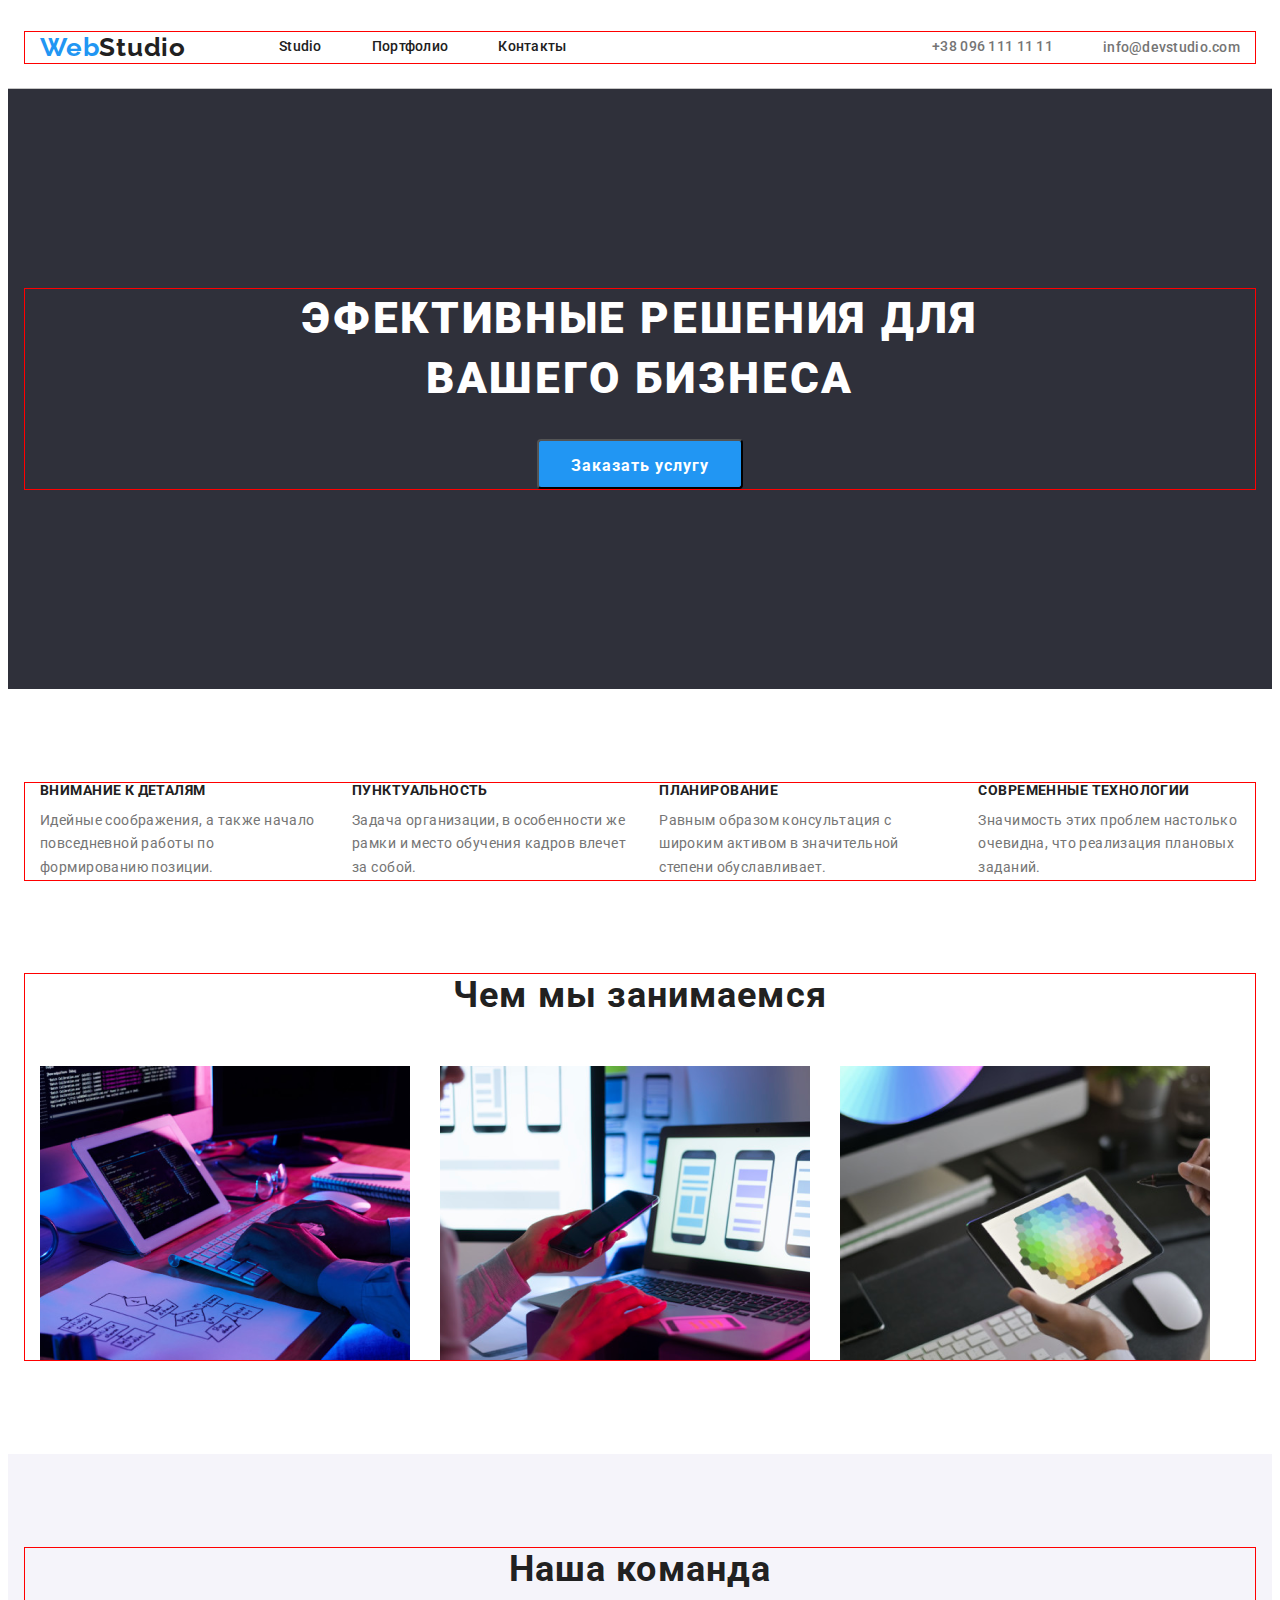
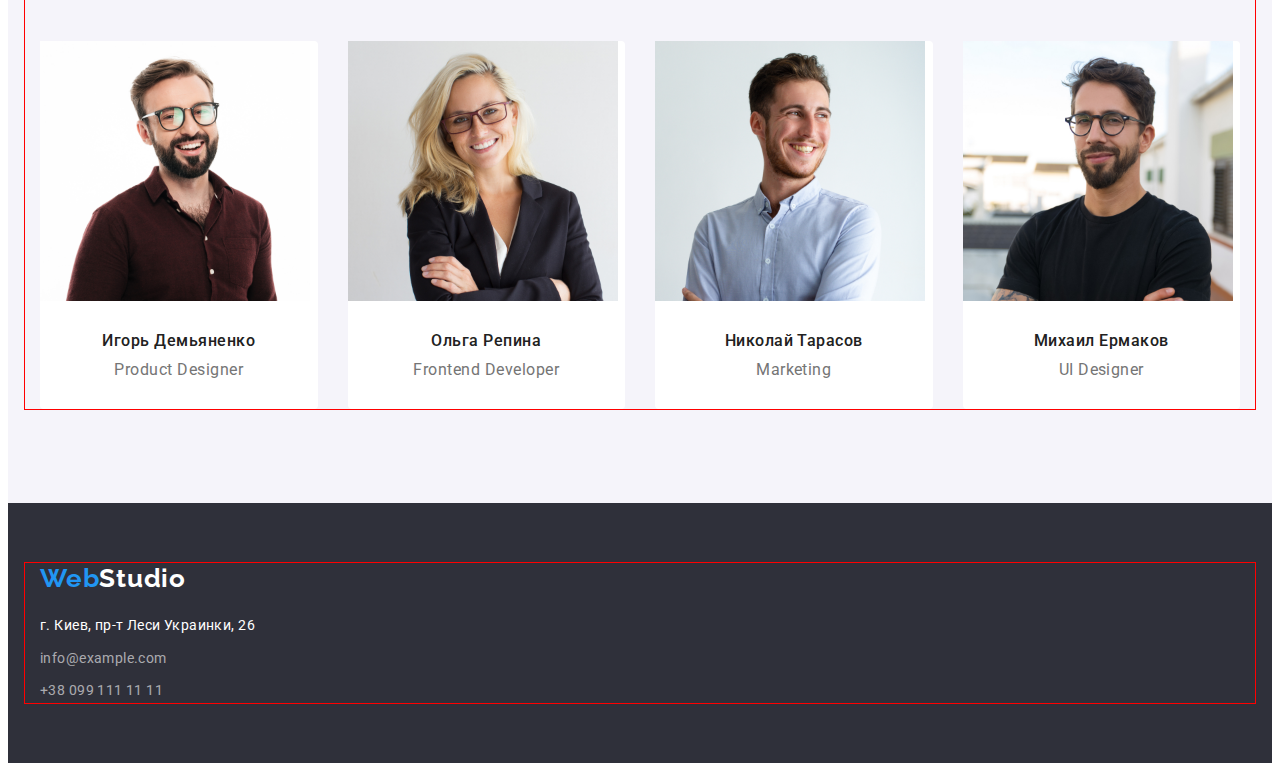
<file: index.html>
<!DOCTYPE html>
<html lang="ru">
<head>
    <meta charset="UTF-8">
    <meta http-equiv="X-UA-Compatible" content="IE=edge">
    <meta name="viewport" content="width=device-width, initial-scale=1.0">
    <link rel="preconnect" href="https://fonts.googleapis.com">
    <link rel="preconnect" href="https://fonts.gstatic.com" />
    <link href="https://fonts.googleapis.com/css2?family=Raleway:wght@700&family=Roboto:wght@400;500;700;900&display=swap"
          rel="stylesheet"/>
    <title>WebStudio</title>
    <link rel="stylesheet" href="https://cdnjs.cloudflare.com/ajax/libs/modern-normalize/1.1.0/modern-normalize.min.css"
        integrity="sha512-wpPYUAdjBVSE4KJnH1VR1HeZfpl1ub8YT/NKx4PuQ5NmX2tKuGu6U/JRp5y+Y8XG2tV+wKQpNHVUX03MfMFn9Q=="
        crossorigin="anonymous" referrerpolicy="no-referrer" />
    <link rel="stylesheet" href="./css/styles.css"/>
</head>
<body>
    <!--Шапка сайта-->
    <header class="header">
        <div class="container">
            <a class="header-logo link" href="/">
                <span class="ingredient">Web</span>Studio</a>
            <nav class="header-nav">
                <ul class="header-list list">
                    <li class="header-item"><a href="index.html" class="header-link link" target="_blank">Studio</a></li>
                    <li class="header-item"><a href="portfolio.html" class="header-link link" target="_blank">Портфолио</a></li>
                    <li class="header-item"><a href="/" class="header-link link" target="_blank">Контакты</a></li>
                </ul>
            </nav>
            <ul class="header-list list link">
                <li class="header-item"><a class="header-tel link" href="tel:+380961111111">+38 096 111 11 11</a></li>
                <li class="header-item"><a class="header-mail link" href="mailto:info@devstudio.com">info@devstudio.com</a></li>
                </ul>
        </div>
    </header>
    <!--Main-->
    <main>
    <!--Герой-->
    <section class="hero">
        <div class="container">
            <h1 class="hero-title">ЭФЕКТИВНЫЕ РЕШЕНИЯ ДЛЯ ВАШЕГО БИЗНЕСА</h1>
            <button type="button" class="hero-btn" onclick="onClick()">Заказать услугу</button>
        </div>
    </section>
    <!--Кто мы и что предлагаем-->
    <section class="about">
        <div class="container">
            <h2 class="visually-hidden">О нас</h2>
            <ul class="about-list-benefits list">
                <li class="about-item-benefits">
                    <h3 class="about-title-benefits">Внимание к деталям</h3>
                    <p class="about-text-benefits">Идейные соображения, а также начало повседневной работы по формированию позиции.</p>
                </li>
                <li class="about-item-benefits">
                    <h3 class="about-title-benefits">Пунктуальность</h3>
                    <p class="about-text-benefits">Задача организации, в особенности же рамки и место обучения кадров влечет за собой.</p>
                </li>
                <li class="about-item-benefits">
                    <h3 class="about-title-benefits">Планирование</h3>
                    <p class="about-text-benefits">Равным образом консультация с широким активом в значительной степени обуславливает.</p>            
                </li>
                <li class="about-item-benefits">
                    <h3 class="about-title-benefits">Современные технологии</h3>
                    <p class="about-text-benefits">Значимость этих проблем настолько очевидна, что реализация плановых заданий.</p>
                </li>
            </ul>
        </div>
        </section>
        <!--Наши услуги-->
        <section class="services">
            <div class="container">
                <h4 class="about-title-services">Чем мы занимаемся</h4>
            <ul class="about-list-services list">
                <li class="about-item">
                    <img src="./images/img1.png" alt="Создаем сайт" width="370" height="294"/>
                </li>
                <li class="about-item">
                    <img src="./images/img2.png" alt="Разрабатываем мобильное приложение" width="370" height="294"/>
                </li>
                <li class="about-item">
                    <img src="./images/img3.png" alt="Web-дизайн" width="370" height="294"/>
                </li>
            </ul>
            </div>        
        </section> 
    <!--Команда-->
        <section class="team">
            <div class="container">
            <h2 class="team-title">Наша команда</h2>
            <ul class="team-list list">
                <li class="team-item">
                    <img src="./images/img11.jpg" alt="Фронтенд-разработчик" width="270" height="260" />
                        <div class="team-item-typical">
                        <h3 class="team-item-title">Игорь Демьяненко</h3>
                        <p class="team-item-text">Product Designer</p>
                        </div>
                </li>
                <li class="team-item">
                    <img src="./images/img12.jpg" alt="Фронтенд-разработчик" width="270" height="260"/>
                        <div class="team-item-typical">
                        <h3 class="team-item-title">Ольга Репина</h3>
                        <p class="team-item-text">Frontend Developer</p>
                        </div>
                </li>
                <li class="team-item">
                    <img src="./images/img13.jpg" alt="Маркетолог" width="270" height="260"/>
                        <div class="team-item-typical">
                        <h3 class="team-item-title">Николай Тарасов</h3>
                        <p class="team-item-text">Marketing</p>
                        </div>
                </li>
                <li class="team-item">
                    <img src="./images/img14.jpg" alt="Дизайнер пользовательского интерфейса" width="270" height="260"/>
                        <div class="team-item-typical">
                        <h3 class="team-item-title">Михаил Ермаков</h3>
                        <p class="team-item-text">UI Designer</p> 
                        </div>             
                </li>
            </ul>
            </div>
        </section>
    </main>
    <!--Footer-->
    <footer class="footer">
        <div class="container">
        <a class="footer-logo link" href="/">
        <span class="ingredient">Web</span>Studio</a>
        <address class="footer-address list link">
            <ul class="footer-list list link">
                <li class="footer-item"><a class="footer-map-link link" href="https://goo.gl/maps/CuazaA1xNUoPJADu5" target="_blank">г. Киев, пр-т Леси Украинки, 26</a></li>
                <li class="footer-item"><a class="footer-mail-link link" href="mailto:info@example.com">info@example.com</a></li>
                <li class="footer-item"><a class="footer-tel-link link" href="tel:+380991111111">+38 099 111 11 11</a></li>
            </ul>
        </address>
        </div>
    </footer>
</body>
</html>
</file>
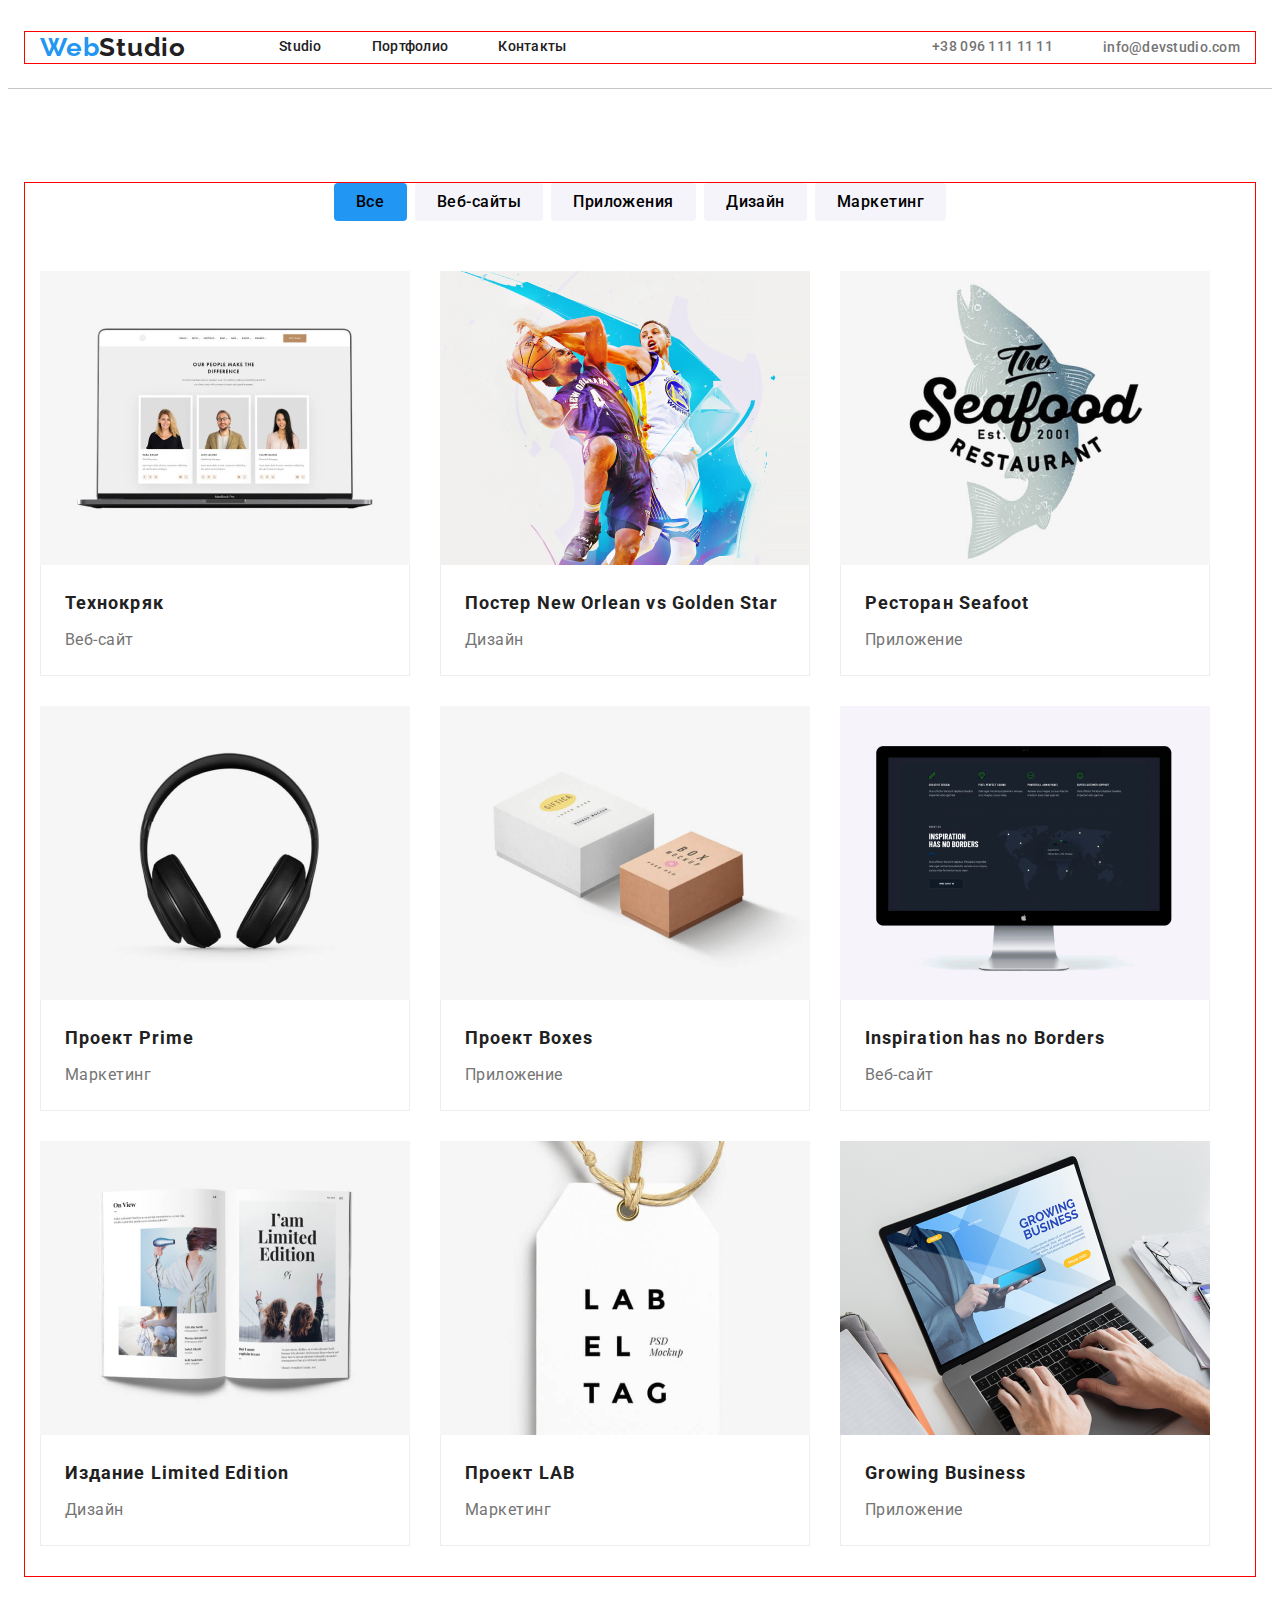
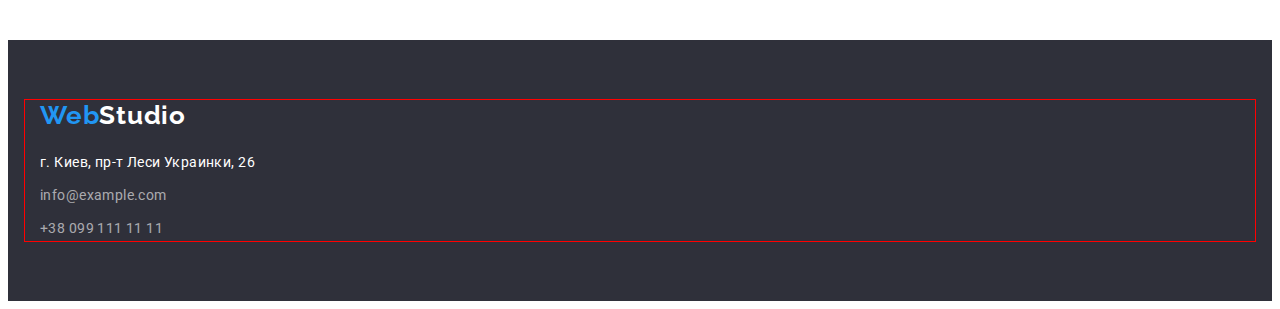
<file: portfolio.html>
<!DOCTYPE html>
<html lang="ru">
<head>
    <meta charset="UTF-8">
    <meta http-equiv="X-UA-Compatible" content="IE=edge">
    <meta name="viewport" content="width=device-width, initial-scale=1.0">
    <link rel="preconnect" href="https://fonts.googleapis.com">
    <link rel="preconnect" href="https://fonts.gstatic.com" />
    <link href="https://fonts.googleapis.com/css2?family=Raleway:wght@700&family=Roboto:wght@400;500;700;900&display=swap"
          rel="stylesheet" />
    <title>WebStudio</title>
    <link rel="stylesheet" href="https://cdnjs.cloudflare.com/ajax/libs/modern-normalize/1.1.0/modern-normalize.min.css"
        integrity="sha512-wpPYUAdjBVSE4KJnH1VR1HeZfpl1ub8YT/NKx4PuQ5NmX2tKuGu6U/JRp5y+Y8XG2tV+wKQpNHVUX03MfMFn9Q=="
        crossorigin="anonymous" referrerpolicy="no-referrer" />
    <link rel="stylesheet" href="./css/styles.css" />
</head>
<body>
    <!--Шапка сайта-->
<header class="header">
    <div class="container">
        <a class="header-logo link" href="/">
            <span class="ingredient">Web</span>Studio</a>
    <nav class="header-nav">
        <ul class="header-list list">
            <li class="header-item"><a href="index.html" class="header-link link" target="_blank">Studio</a></li>
            <li class="header-item"><a href="portfolio.html" class="header-link link" target="_blank">Портфолио</a></li>
            <li class="header-item"><a href="/" class="header-link link" target="_blank">Контакты</a></li>
        </ul>
    </nav>
    <ul class="header-list list link">
        <li class="header-item"><a class="header-tel link" href="tel:+380961111111">+38 096 111 11 11</a></li>
        <li class="header-item"><a class="header-mail link" href="mailto:info@devstudio.com">info@devstudio.com</a></li>
    </ul>
    </div>
</header>
    <!--Main-->
    <main>
    <!--Наши проекты и услуги-->
        <section class="projects ">
            <div class="container">
            <h2 class="visually-hidden">Наши проекты и услуги</h2>
                <ul class="projects-btn-list list">
                    <li class="projects-item-btn"> <button type="button" class="projects-btn-all" onclick()">Все</button></li>
                    <li class="projects-item-btn"> <button type="button" class="projects-btn-web" onclick()">Веб-сайты</button></li>
                    <li class="projects-item-btn"> <button type="button" class="projects-btn-applications" onclick()">Приложения</button></li>
                    <li class="projects-item-btn"> <button type="button" class="projects-btn-design" onclick()">Дизайн</button></li>
                    <li class="projects-item-btn"> <button type="button" class="projects-btn-marketing" onclick()">Маркетинг</button></li>
                </ul>
                <ul class="projects-gallery-list list">
                    <li class="projects-item-gallery">
                        <img src="./images/img 21.png" alt="Технокоманда" width="370" height="294" />
                        <div class="projects-item-gallery-typical">
                        <h3 class="projects-item-gallery-title">Технокряк</h3>
                        <p class="projects-gallery-text">Веб-сайт</p>
                        </div>
                    </li>                    
                    <li class="projects-item-gallery">
                        <img src="./images/img 22.png" alt="Постер" width="370" height="294" />
                        <div class="projects-item-gallery-typical">
                        <h3 class="projects-item-gallery-title">Постер New Orlean vs Golden Star</h3>
                        <p class="projects-gallery-text">Дизайн</p>
                        </div>
                    </li>
                    <li class="projects-item-gallery"> 
                        <img src="./images/img 23.png" alt="Визитная карточка ресторана Seafoot" width="370" height="294" />
                        <div class="projects-item-gallery-typical">
                        <h3 class="projects-item-gallery-title"> Ресторан Seafoot</h3>
                        <p class="projects-gallery-text">Приложение</p>
                        </div>
                    </li>
                    <li class="projects-item-gallery"> 
                        <img src="./images/img 24.png" alt="Наушники" width="370" height="294" />
                        <div class="projects-item-gallery-typical">
                        <h3 class="projects-item-gallery-title">Проект Prime</h3>
                        <p class="projects-gallery-text">Маркетинг</p>
                        </div>
                    </li>
                    <li class="projects-item-gallery"> 
                        <img src="./images/img 25.png" alt="Коробочные решения" width="370" height="294" />
                        <div class="projects-item-gallery-typical">
                        <h3 class="projects-item-gallery-title">Проект Boxes</h3>
                        <p class="projects-gallery-text">Приложение</p>
                        </div>
                    </li>
                    <li class="projects-item-gallery"> 
                        <img src="./images/img 26.png" alt="Борд на экране монитора" width="370" height="294" />
                        <div class="projects-item-gallery-typical">
                        <h3 class="projects-item-gallery-title">Inspiration has no Borders</h3>
                        <p class="projects-gallery-text">Веб-сайт</p>
                        </div>
                    </li>
                    <li class="projects-item-gallery"> 
                        <img src="./images/img 27.png" alt="Буклет" width="370" height="294" />
                        <div class="projects-item-gallery-typical">
                        <h3 class="projects-item-gallery-title">Издание Limited Edition</h3>
                        <p class="projects-gallery-text">Дизайн</p>
                        </div>
                    </li>
                    <li class="projects-item-gallery"> 
                        <img src="./images/img 28.png" alt="Атрибут с Лого" width="370" height="294" />
                        <div class="projects-item-gallery-typical">
                        <h3 class="projects-item-gallery-title">Проект LAB</h3>
                        <p class="projects-gallery-text">Маркетинг</p>
                        </div>
                    </li>
                    <li class="projects-item-gallery"> 
                        <img src="./images/img 29.png" alt="Демоверсия на экране" width="370" height="294" />
                        <div class="projects-item-gallery-typical">
                        <h3 class="projects-item-gallery-title">Growing Business</h3>
                        <p class="projects-gallery-text">Приложение</p>
                        </div>
                    </li>
                </ul>
            </div>
           </section>
    </main>
    <!--Footer-->
    <footer class="footer">
        <div class="container">
        <a class="footer-logo link" href="/">
        <span class="ingredient">Web</span>Studio</a>
        <address class="footer-address list link">
            <ul class="footer-list list link">
                <li class="footer-item"><a class="footer-map-link link" href="https://goo.gl/maps/CuazaA1xNUoPJADu5"
                    target="_blank">г. Киев, пр-т Леси Украинки, 26</a></li>
                <li class="footer-item"><a class="footer-mail-link link" href="mailto:info@example.com">info@example.com</a>
                </li>
                <li class="footer-item"><a class="footer-tel-link link" href="tel:+380991111111">+38 099 111 11 11</a></li>
            </ul>
        </address>
        </div>
    </footer>
</body>
</html>
</file>
<file: css/styles.css>
:root{
--main-text: #757575;
--second-text:#212121;
--main-btn-background: #2196F3;
--second-btn-background: #F5F4FA;
--main-title-color: #FFFFFF;
--second-title-color: #212121;
--accent-color:#2196F3;
--typical-margin:10px;
--second-margin:4px;
--ofen-margin:30px;
}

p, h1, h2, h3, h4, h5, h6{
    margin: 0;
}

ul,ol{
    margin: 0;
    padding-left: 0;
}

button{
    cursor: pointer;
    display: block;
}

a{
    display: block;
}

img{
    display: block;
}

body{
    background: #FFFFFF;
    font-family: "Roboto", sans-serif;
}
/*------------HEDER-----------------*/
.container{
    width:1200px;
    margin: 0 auto;
    padding-left: 15px;
    padding-right: 15px;
    outline: 1px solid red;
}

.header{
    background: #FFFFFF;
    padding-top: 24px;
    padding-bottom: 25px;
    border-bottom: 1px solid #c5c5c5;;
}

.header .container{
    display: flex;
    align-items: center;
}

.header-logo{
    font-family: "Raleway", sans-serif;
    font-weight: 700;
    font-size: 26px;
    line-height: 1.19;
    letter-spacing: 0.03em;
    color: #212121;
}

.header-logo{
    margin-right: 93px;
}

.ingredient{
    font-family: "Raleway", sans-serif;
    font-weight: 700;
    font-size: 26px;
    line-height: 1.19;
    letter-spacing: 0.03em;
    color: #2196F3;
}

.header-list{
    font-weight: 500;
    font-size: 14px;
    line-height: 1.14;
    letter-spacing: 0.02em;
    color: #212121;
    display: flex;
    margin-left: auto;
}

.list{
    list-style: none;
}

.visually-hidden {
    position: fixed;
    transform: scale(0);
}

.header-link{
    font-weight: 500;
    font-size: 14px;
    line-height: 1.14;
    letter-spacing: 0.02em;
    color: #212121;
}

.header-link:hover,
.header-link:focus {
    color: var(--accent-color);
}

.link{
    text-decoration: none;
}

.header-item:not(:last-child){
    margin-right: 50px;
}

.header-tel{
    font-weight: 500;
    font-size: 14px;
    line-height: 1.14;
    letter-spacing: 0.02em;
    color: #757575;
}

.header-mail{
    font-weight: 500;
    font-size: 14px;
    line-height: 16px;
    letter-spacing: 0.02em;
    color: #757575;
}

.header-tel:hover,
.header-tel:focus,
.header-mail:hover,
.header-mail:focus {
    color: #2196F3;
}
/*------------Hero------------------*/
.hero {
    background: #2F303A;
    padding-top: 200px;
    padding-bottom: 200px;
}

.hero-title{
    font-weight: 900;
    font-size: 44px;
    line-height: 1.36;
    text-align: center;
    letter-spacing: 0.06em;
    text-transform: uppercase;
    color: var(--main-title-color);
    margin: 0 auto;
    margin-bottom: var(--ofen-margin);
    width: 696px;
}

.hero-btn{
    font-family: inherit;
    font-weight: 700;
    font-size: 16px;
    line-height: 1.88;
    letter-spacing: 0.06em;
    color: #FFFFFF;
    background: var(--main-btn-background);
    height: 50px;
    min-width: 200px;
    padding: 10px 32px;
    margin: 0 auto;
    border-radius: 4px;
}

.hero-btn:hover
.hero-btn:focus{
    color:#188CE8
}
/*---------------About---------------*/

.about{
    padding-top:94px;
}

.about-list-benefits{
    display: flex;
}

.about-title-benefits{
    font-weight: 700;
    font-size: 14px;
    line-height: 1.14;
    letter-spacing: 0.03em;
    text-transform: uppercase;
    color: var(--second-title-color);
    margin-bottom:var(--typical-margin);
}

.about-text-benefits{
    font-size: 14px;
    line-height: 1.71;
    letter-spacing: 0.03em;
    color: #757575;
}

.about-title-services{
    font-weight: 700;
    font-size: 36px;
    line-height: 1.17;
    text-align: center;
    letter-spacing: 0.03em;
    color: var(--second-title-color);
    min-width: 376px;
    margin-bottom: 50px;
}

.services{
    padding-top: 94px;
    padding-bottom: 94px;
}
.about-list-services {
    display: flex;
}

.about-item:not(:last-child){
    margin-right: var(--ofen-margin);
}

.about-item-benefits:not(:last-child) {
    margin-right: var(--ofen-margin);
}

.team{
    background: #F5F4FA;
    padding-top: 94px;
    padding-bottom: 94px;
}


.team-title{
    font-family: "Roboto", sans-serif;
    font-weight: 700;
    font-size: 36px;
    line-height: 1.17;
    text-align: center;
    letter-spacing: 0.03em;
    min-width: 264px;
    color: var(--second-title-color);
    margin-bottom: 50px;
}

.team-list{
    display: flex;
    margin-left: -30px;
}

.team-item{
    background: #FFFFFF;
    width: 270px;
    border-radius:4px;
}

.team-item{
    flex-basis:calc(100% / 4 - 30px) ;
    margin-left: 30px;
}

.team-item-typical{
    padding-top:var(--ofen-margin) ;
    padding-bottom: var(--ofen-margin);
}

.team-item-title{
    font-weight: 500;
    font-size: 16px;
    line-height: 1.19;
    text-align: center;
    letter-spacing: 0.03em;
    color: #212121;
    margin-bottom: 10px;
}

.team-item-text{
    line-height: 1.19;
    text-align: center;
    letter-spacing: 0.03em;
    color: #757575;
}

/*-----------Projects--------------*/
.projects{
    padding-top: 94px;
    padding-bottom: 94px;
}

.projects-btn-list{
    display: flex;
    align-items:center;
    justify-content:center;
    margin-bottom: 50px;

}

.projects-item-btn:not(:last-child){
    margin-right: 8px;
}

.projects-btn-all{
    font-family: inherit;
    font-weight: 500;
    font-size: 16px;
    line-height: 1.63;
    letter-spacing: 0.03em;
    background: #2196F3;
    min-width: 73px;
    height: 38px;
    padding: 6px 22px;
    border: none;
    border-radius: 4px;
}

.projects-btn-web{
    font-family: inherit;
    font-weight: 500;
    font-size: 16px;
    line-height: 1.63;
    letter-spacing: 0.03em;
    background: #F5F4FA;
    min-width: 128px;
    height: 38px;
    padding: 6px 22px;
    border: none;
    border-radius: 4px;
}

.projects-btn-applications{
    font-family: inherit;
    font-weight: 500;
    font-size: 16px;
    line-height: 1.63;
    letter-spacing: 0.03em;
    background: #F5F4FA;
    min-width: 145px;
    height: 38px;
    padding: 6px 22px;
    border: none;
    border-radius: 4px;
}

.projects-btn-design{
    font-family: inherit;
    font-weight: 500;
    font-size: 16px;
    line-height: 1.63;
    letter-spacing: 0.03em;
    background: #F5F4FA;
    min-width: 103px;
    height: 38px;
    padding: 6px 22px;
    border: none;
    border-radius: 4px;
}

.projects-btn-marketing{
    font-family: inherit;
    font-weight: 500;
    font-size: 16px;
    line-height: 1.63;
    letter-spacing: 0.03em;
    background: #F5F4FA;
    min-width: 130px;
    height: 38px;
    padding: 6px 22px;
    border: none;
    border-radius: 4px;
}

.projects-gallery-list{
    display: flex;
    flex-wrap: wrap;
    margin-left: -30px;
    margin-bottom: -30px;
}

.projects-item-gallery{
    flex-basis:calc((100%-30px) / 9);
    margin-left:var(--ofen-margin);
    margin-bottom: var(--ofen-margin);
}

.projects-item-gallery-typical{
    padding-top: 20px;
    padding-bottom: 20px;
    padding-right: 24px;
    padding-left: 24px;
    border: 1px solid #EEEEEE;
    border-top: none;
}

.projects-item-gallery-title{
    font-weight: 700;
    font-size: 18px;
    line-height: 2.0;
    letter-spacing: 0.06em;
    color: var(--second-title-color);
    margin-bottom: var(--second-margin);
}

.projects-gallery-text{
    line-height: 1.88;
    letter-spacing: 0.03em;
    color: #757575;
}

/*---------------Footer---------------*/
.footer {
    background: #2F303A;
    padding-top: 60px;
    padding-bottom: 60px;
}


[href="https://www.goo.gl/maps"] {
    color: blue;
}

.footer-address {
    font-style: normal;
}

.footer-logo {
    font-family: "Raleway", sans-serif;
    font-weight: 700;
    font-size: 26px;
    line-height: 1.19;
    letter-spacing: 0.03em;
    color: #FFFFFF;
    margin-bottom: 20px;
}

.ingredient {
    font-family: "Raleway", sans-serif;
    font-weight: 700;
    font-size: 26px;
    line-height: 1.19;
    letter-spacing: 0.03em;
    color: #2196F3;
}

.footer-list{
    margin-left: auto;
}

.footer-map-link {
    font-size: 14px;
    line-height: 1.71;
    letter-spacing: 0.03em;
    color: #FFFFFF;
}

.footer-item:not(:last-child){
    margin-bottom: 9px;
}

.footer-mail-link,
.footer-tel-link {
    font-size: 14px;
    line-height: 1.71;
    letter-spacing: 0.03em;
    color: rgba(255, 255, 255, 0.6);
}

.footer-tel:hover,
.footer-tel:focus,
.footer-mail:hover,
.foterer-mail:focus {
    color: #2196F3;
}
</file>
